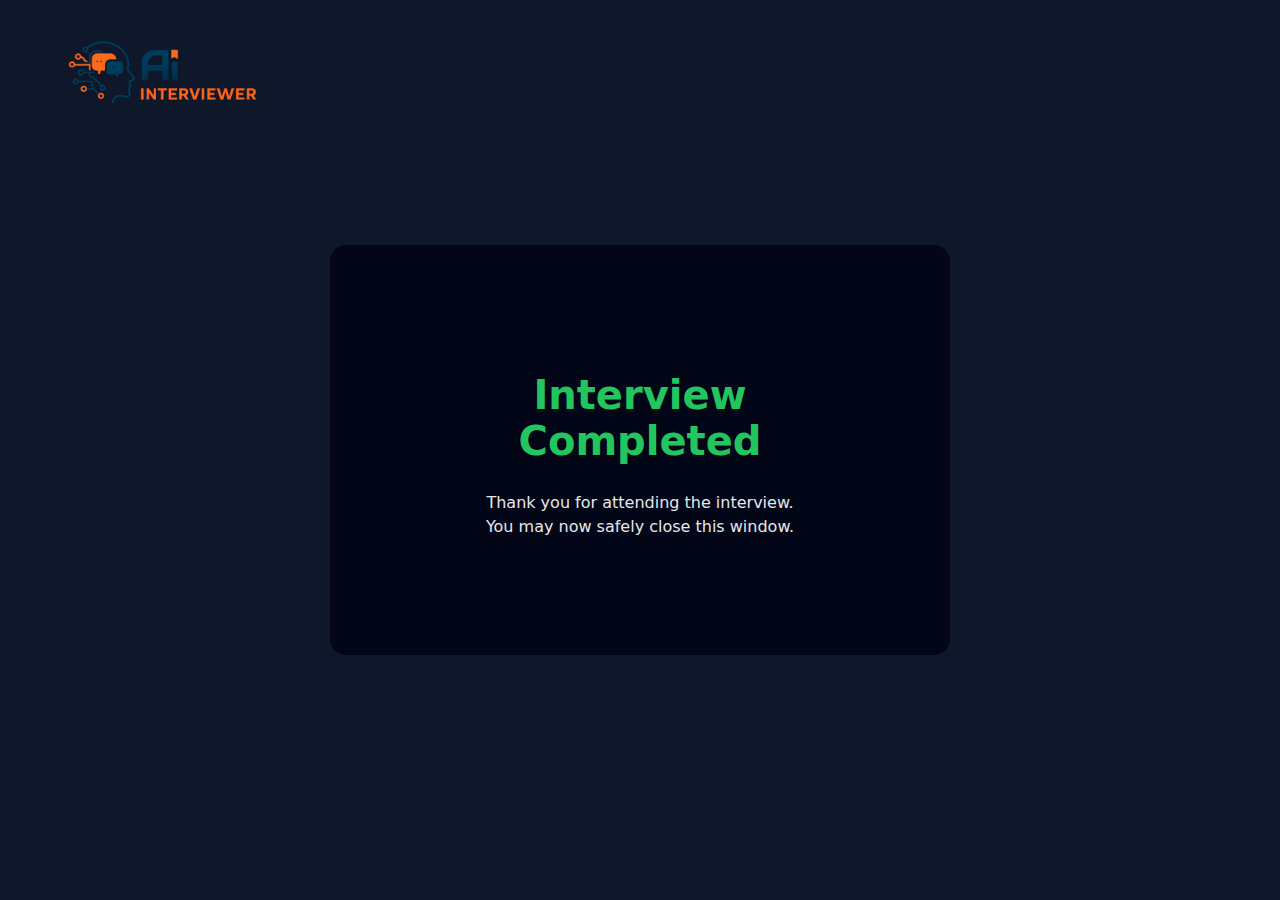
<file: frontend/end.html>
<!DOCTYPE html>
<html lang="en">

<head>
  <meta charset="UTF-8" />
  <title>Interview Completed</title>
  <meta name="viewport" content="width=device-width, initial-scale=1.0" />

  <style>
    body {
      background: #0f172a;
      color: #e5e7eb;
      font-family: system-ui, sans-serif;
      display: grid;
      place-items: center;
      height: 100vh;
      margin: 0;
    }

    .card {
      background: #020617;
      padding: 100px;
      border-radius: 16px;
      text-align: center;
      max-width: 420px;
    }

    h1 {
      color: #22c55e;
      font-size: 2.5em;
    }

    p {
      margin-top: 12px;
      line-height: 1.5;
    }

    /* ================= Logo Header ================= */
    .top-header {
      position: fixed;
      top: 20px;
      left: 24px;
      z-index: 9999;
    }

    .top-header img {
      height: 190px;
      width: auto;
      object-fit: contain;
      margin-top: -41px;
    }



    button {
      margin-top: 20px;
      padding: 10px 18px;
      border-radius: 8px;
      border: none;
      background: #2563eb;
      color: #fff;
      cursor: pointer;
    }
  </style>
</head>

<body>
  <div class="top-header">
    <img src="logo.png" alt="Company Logo" />
  </div>
  <div class="card">
    <h1>Interview Completed</h1>
    <p>
      Thank you for attending the interview.<br />
      You may now safely close this window.
    </p>

  </div>
</body>

</html>
</file>
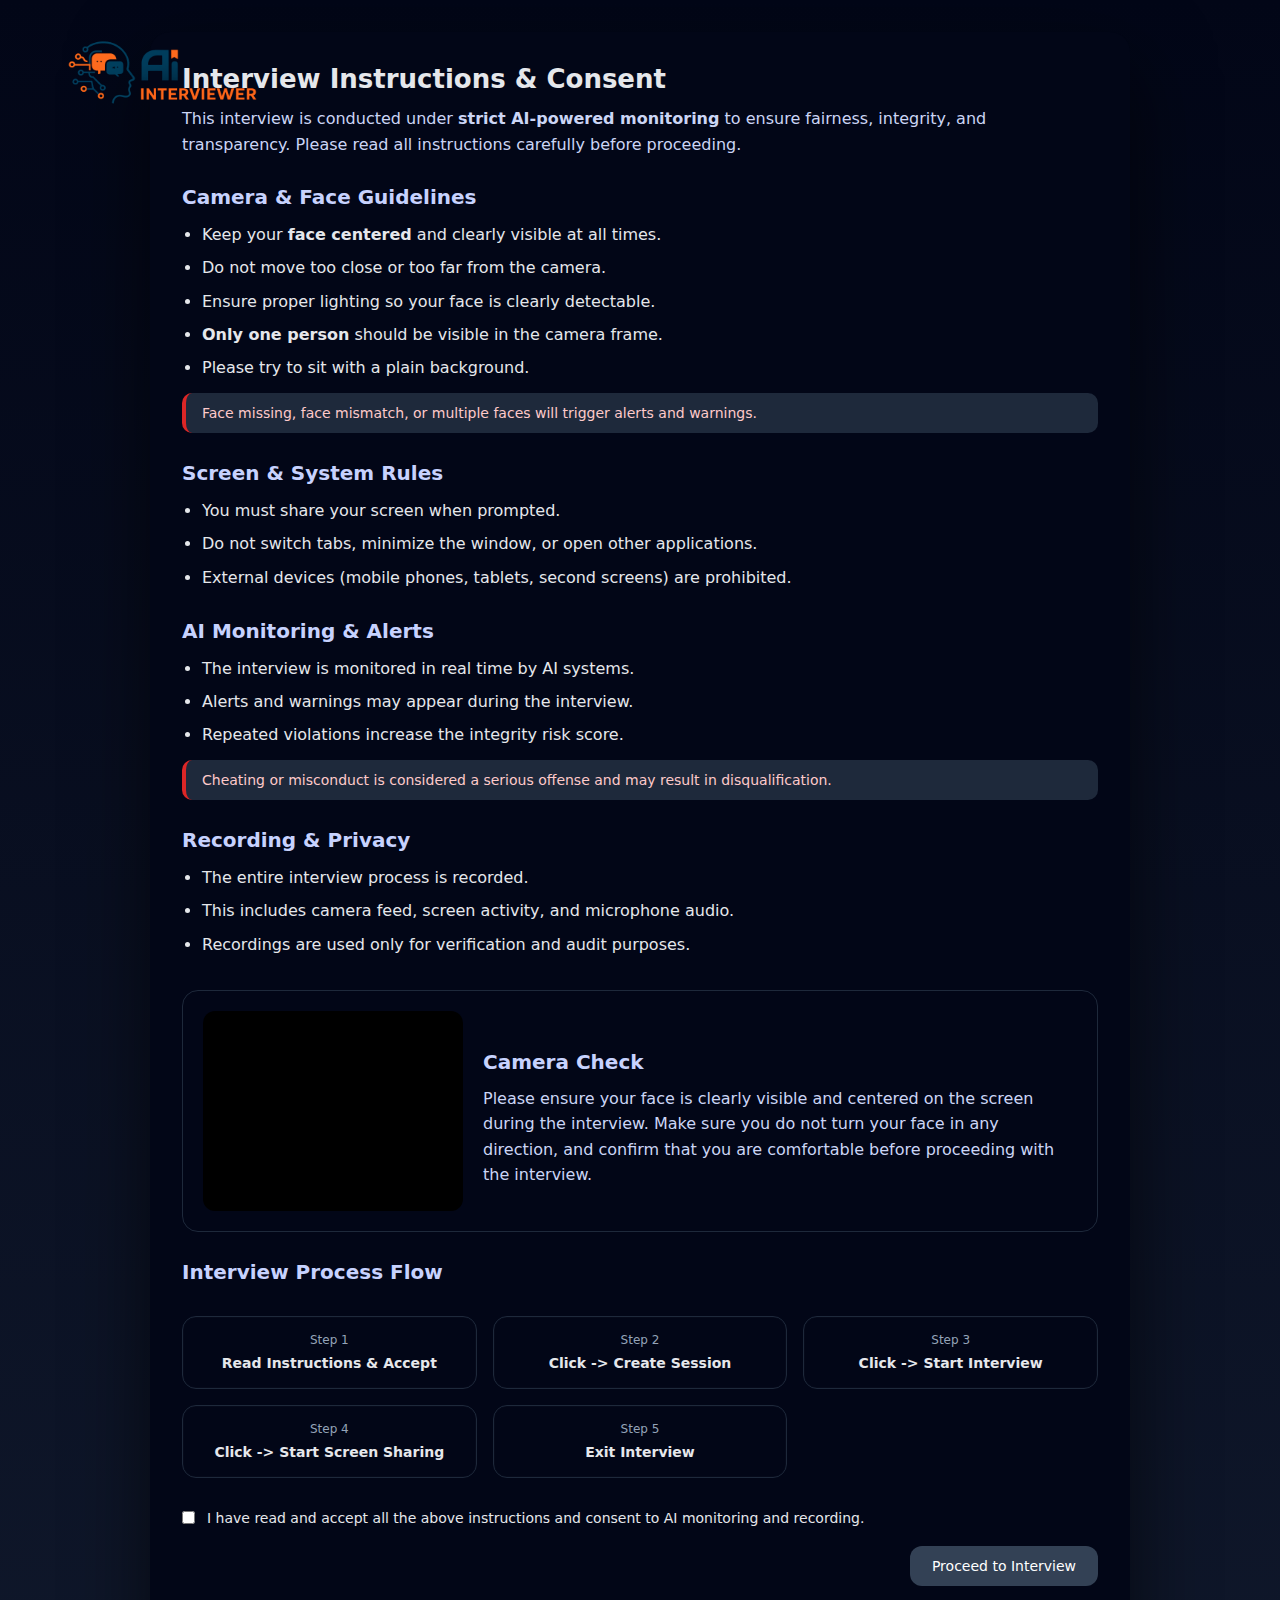
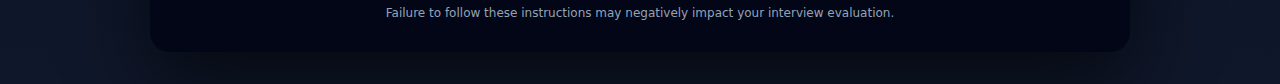
<file: frontend/instructions.html>
<!DOCTYPE html>
<html lang="en">

<head>
    <meta charset="UTF-8" />
    <title>Interview Instructions</title>
    <meta name="viewport" content="width=device-width, initial-scale=1.0" />

    <style>
        * {
            box-sizing: border-box;
            margin: 0;
            padding: 0;
            font-family: Inter, system-ui, -apple-system, BlinkMacSystemFont, sans-serif;
        }

        body {
            background: linear-gradient(180deg, #020617, #0f172a);
            color: #e5e7eb;
            min-height: 100vh;
            padding: 32px 16px;
        }

        .container {
            max-width: 980px;
            margin: auto;
            background: #020617;
            border-radius: 20px;
            padding: 32px;
            box-shadow: 0 30px 80px rgba(0, 0, 0, 0.6);
        }

        h1 {
            font-size: 26px;
            margin-bottom: 12px;
        }

        h2 {
            margin-top: 28px;
            margin-bottom: 12px;
            font-size: 20px;
            color: #c7d2fe;
        }

        p {
            color: #cbd5f5;
            line-height: 1.6;
            margin-bottom: 12px;
        }

        ul {
            margin-left: 20px;
            margin-top: 8px;
            line-height: 1.7;
            color: #e5e7eb;
        }

        li {
            margin-bottom: 6px;
        }

        .warning {
            background: #1e293b;
            border-left: 4px solid #dc2626;
            padding: 12px 16px;
            border-radius: 10px;
            margin-top: 12px;
            color: #fecaca;
            font-size: 14px;
        }

        .camera-check {
            margin-top: 32px;
            background: #020617;
            border: 1px solid #1e293b;
            border-radius: 16px;
            padding: 20px;
            display: flex;
            gap: 20px;
            align-items: center;
            flex-wrap: wrap;
        }

        .camera-check video {
            width: 260px;
            height: 200px;
            background: #000;
            border-radius: 12px;
            object-fit: cover;
        }

        .camera-info {
            flex: 1;
        }

        .flow {
            margin-top: 32px;
            display: grid;
            grid-template-columns: repeat(auto-fit, minmax(220px, 1fr));
            gap: 16px;
        }

        .flow-step {
            background: #020617;
            border: 1px solid #1e293b;
            border-radius: 14px;
            padding: 16px;
            text-align: center;
            box-shadow: inset 0 0 0 1px rgba(255, 255, 255, 0.02);
        }

        .flow-step span {
            display: block;
            font-size: 12px;
            color: #94a3b8;
            margin-bottom: 6px;
        }

        .flow-step strong {
            font-size: 14px;
            color: #e5e7eb;
        }

        .accept-box {
            margin-top: 32px;
            display: flex;
            align-items: center;
            gap: 12px;
            font-size: 14px;
            color: #e5e7eb;
        }

        .actions {
            margin-top: 20px;
            display: flex;
            justify-content: flex-end;
        }

        button {
            padding: 12px 22px;
            border-radius: 12px;
            border: none;
            background: #2563eb;
            color: #fff;
            font-size: 14px;
            font-weight: 500;
            cursor: pointer;
            transition: all 0.2s ease;
        }

        button:hover {
            background: #1d4ed8;
        }

        button:disabled {
            background: #334155;
            cursor: not-allowed;
        }

        .footer-note {
            margin-top: 20px;
            font-size: 12px;
            color: #94a3b8;
            text-align: center;
        }
        /* ================= Logo Header ================= */
.top-header {
  position: fixed;
  top: 20px;
  left: 24px;
  z-index: 9999;
}

.top-header img {
height: 190px;
    width: auto;
    object-fit: contain;
    margin-top: -41px;
}


    </style>
</head>

<body>
    <div class="top-header">
  <img src="logo.png" alt="Company Logo" />
</div>

    <div class="container">
        <h1>Interview Instructions & Consent</h1>
        <p>
            This interview is conducted under <strong>strict AI-powered monitoring</strong>
            to ensure fairness, integrity, and transparency.
            Please read all instructions carefully before proceeding.
        </p>

        <!-- Camera & Face -->
        <h2>Camera & Face Guidelines</h2>
        <ul>
            <li>Keep your <strong>face centered</strong> and clearly visible at all times.</li>
            <li>Do not move too close or too far from the camera.</li>
            <li>Ensure proper lighting so your face is clearly detectable.</li>
            <li><strong>Only one person</strong> should be visible in the camera frame.</li>
            <li>Please try to sit with a plain background.</li>
        </ul>

        <div class="warning">
            Face missing, face mismatch, or multiple faces will trigger alerts and warnings.
        </div>

        <!-- Screen Rules -->
        <h2>Screen & System Rules</h2>
        <ul>
            <li>You must share your screen when prompted.</li>
            <li>Do not switch tabs, minimize the window, or open other applications.</li>
            <li>External devices (mobile phones, tablets, second screens) are prohibited.</li>
        </ul>

        <!-- Monitoring -->
        <h2>AI Monitoring & Alerts</h2>
        <ul>
            <li>The interview is monitored in real time by AI systems.</li>
            <li>Alerts and warnings may appear during the interview.</li>
            <li>Repeated violations increase the integrity risk score.</li>
        </ul>

        <div class="warning">
            Cheating or misconduct is considered a serious offense and may result in disqualification.
        </div>

        <!-- Recording -->
        <h2>Recording & Privacy</h2>
        <ul>
            <li>The entire interview process is recorded.</li>
            <li>This includes camera feed, screen activity, and microphone audio.</li>
            <li>Recordings are used only for verification and audit purposes.</li>
        </ul>

        <!-- Camera Check -->
        <div class="camera-check">
            <video id="preview" autoplay muted playsinline></video>
            <div class="camera-info">
                <h2>Camera Check</h2>
                <p>
                    Please ensure your face is clearly visible and centered on the screen during the interview. Make
                    sure you do not turn your face in any direction, and confirm that you are comfortable before
                    proceeding with the interview.
                </p>
            </div>
        </div>

        <!-- Flow -->
        <h2>Interview Process Flow</h2>
        <div class="flow">
            <div class="flow-step">
                <span>Step 1</span>
                <strong>Read Instructions & Accept</strong>
            </div>
            <div class="flow-step">
                <span>Step 2</span>
                <strong>Click -> Create Session</strong>
            </div>
            <div class="flow-step">
                <span>Step 3</span>
                <strong>Click -> Start Interview</strong>
            </div>
            <div class="flow-step">
                <span>Step 4</span>
                <strong>Click -> Start Screen Sharing</strong>
            </div>
            <div class="flow-step">
                <span>Step 5</span>
                <strong>Exit Interview</strong>
            </div>
        </div>

        <!-- Accept -->
        <div class="accept-box">
            <input type="checkbox" id="acceptCheck" />
            <label for="acceptCheck">
                I have read and accept all the above instructions and consent to AI monitoring and recording.
            </label>
        </div>

        <div class="actions">
            <button id="proceedBtn" disabled onclick="proceed()">
                Proceed to Interview
            </button>
        </div>

        <div class="footer-note">
            Failure to follow these instructions may negatively impact your interview evaluation.
        </div>
    </div>

    <script>
        const video = document.getElementById("preview");
        const checkbox = document.getElementById("acceptCheck");
        const btn = document.getElementById("proceedBtn");

        navigator.mediaDevices.getUserMedia({ video: true })
            .then(stream => video.srcObject = stream)
            .catch(() => alert("Camera access is required to proceed"));

        checkbox.addEventListener("change", () => {
            btn.disabled = !checkbox.checked;
        });

        function proceed() {
            localStorage.setItem("instructionsAccepted", "true");
            window.location.href = "index.html";
        }
    </script>

</body>

</html>
</file>
